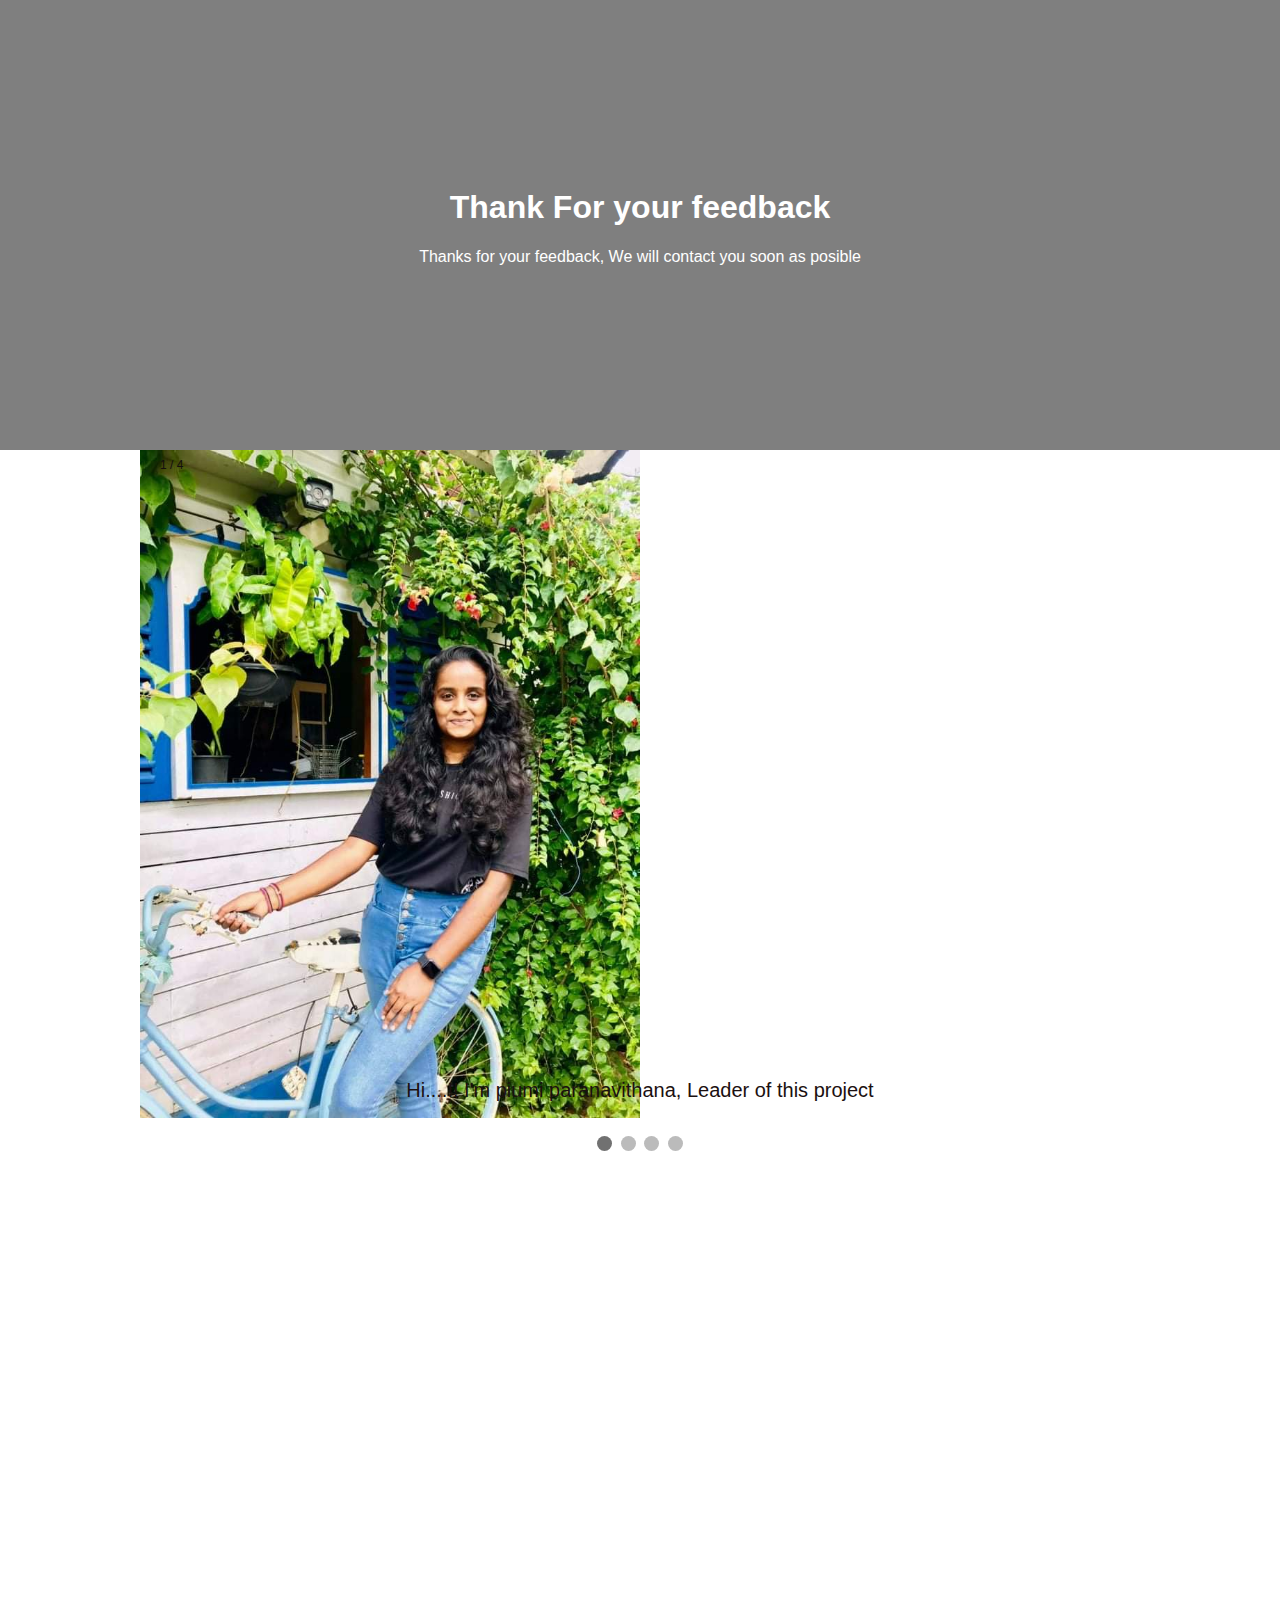
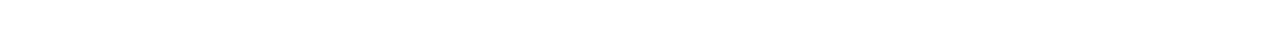
<file: contactUS/thankyou.html>
<!DOCTYPE html>
<html>
    <head>
        <title> feedback</title>
        <link rel="stylesheet" href="./contact.css">
        <link rel="icon" type="image/x-icon" href="./logo.jpg">
    </head>
    <body>
        <!----Hero banner-->
        <div class="hero-image">
            <div class="hero-text">
                <h1> Thank For your feedback</h1>
                <p>Thanks for your feedback, We will contact you soon as posible </p>
            </div>
        </div>
        
<div class="slideshow-container">

    <div class="mySlides fade">
      <div class="numbertext">1 / 4</div>
      <img src="./piyumi.jpeg" style="width:50%">
      <div class="text">Hi....!! I'm piumi paranavithana, Leader of this project</div>
    </div>
    
    <div class="mySlides fade">
      <div class="numbertext">2 / 4</div>
      <img src="./yashora.PNG" style="width:50%">
      <div class="text">Hi.....!! I'm Yashora UI and UX designer of this project</div>
    </div>
    
    <div class="mySlides fade">
      <div class="numbertext">3 / 4</div>
      <img src="./Dulaj.JPG" style="width:50%">
      <div class="text">Hi......!! I'm Dulaj yapa , Backend developer</div>
    </div>
    
    </div>
    <div class="mySlides fade">
        <div class="numbertext">4 / 4</div>
        <img src="./Thanusha.jpg" style="width: 500px; text-align: center;">
        <div class="text">Hi.....!! I'm Thanusha, frontend developer</div>
    </div>
      
</div>
    <br>
    
    <div style="text-align:center">
      <span class="dot"></span> 
      <span class="dot"></span> 
      <span class="dot"></span> 
      <span class="dot"></span> 
    </div>
    
    <script>
    let slideIndex = 0;
    showSlides();
    
    function showSlides() {
      let i;
      let slides = document.getElementsByClassName("mySlides");
      let dots = document.getElementsByClassName("dot");
      for (i = 0; i < slides.length; i++) {
        slides[i].style.display = "none";  
      }
      slideIndex++;
      if (slideIndex > slides.length) {slideIndex = 1}    
      for (i = 0; i < dots.length; i++) {
        dots[i].className = dots[i].className.replace(" active", "");
      }
      slides[slideIndex-1].style.display = "block";  
      dots[slideIndex-1].className += " active";
      setTimeout(showSlides, 2000); // Change image every 2 seconds
    }
    </script>
        <!---- Google map-->
        <div>
            <iframe src="https://www.google.com/maps/embed?pb=!1m18!1m12!1m3!1d90485.26273825447!2d79.7875445764264!3d6.937315491058567!2m3!1f0!2f0!3f0!3m2!1i1024!2i768!4f13.1!3m3!1m2!1s0x3ae25b98d9f6559f%3A0x4e2e9a677f0608d3!2sOpen%20University!5e0!3m2!1ssi!2slk!4v1671153963908!5m2!1ssi!2slk" width="600" height="450" style="border:0;width:100%; height:500px;display:flex; filter:invert(100%); align-items: center; justify-content: center;flex-direction: column;" allowfullscreen="" loading="lazy" referrerpolicy="no-referrer-when-downgrade"></iframe> 
        </div>
    </body>
</html>
</file>
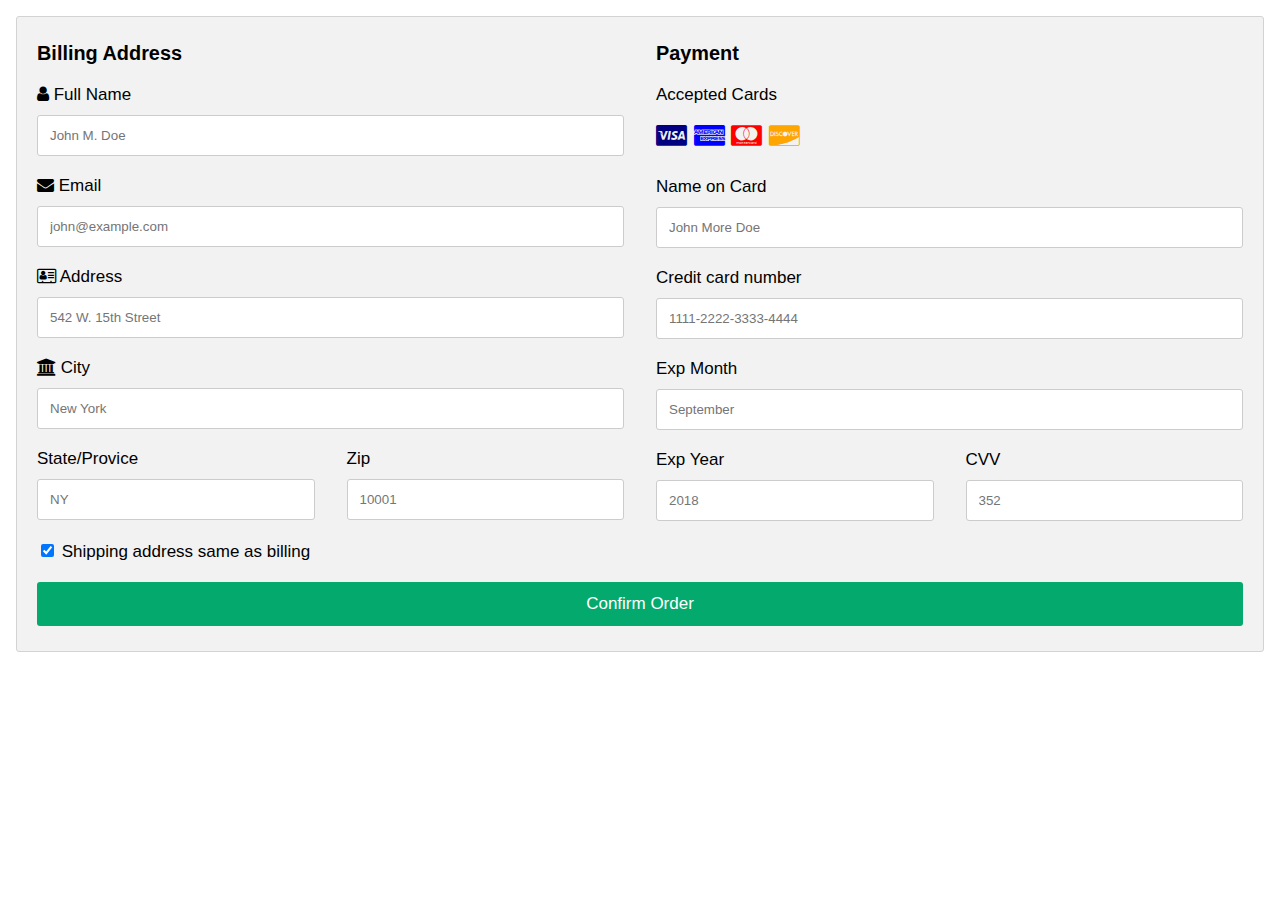
<file: project-shope-main/payment/checkout.html>
<!DOCTYPE html>
<html>
    <head>
        <meta name="viewport" content="width=device-width, initial-scale=1">
        <link rel="stylesheet" href="https://cdnjs.cloudflare.com/ajax/libs/font-awesome/4.7.0/css/font-awesome.min.css">
        <title>
         order Conferm page
        </title>
        <style>
        
body {
  font-family: Arial;
  font-size: 17px;
  padding: 8px;
}

* {
  box-sizing: border-box;
}

.row {
  display: -ms-flexbox; /* IE10 */
  display: flex;
  -ms-flex-wrap: wrap; /* IE10 */
  flex-wrap: wrap;
  margin: 0 -16px;
}

.col-25 {
  -ms-flex: 25%; /* IE10 */
  flex: 25%;
}

.col-50 {
  -ms-flex: 50%; /* IE10 */
  flex: 50%;
}

.col-75 {
  -ms-flex: 75%; /* IE10 */
  flex: 75%;
}

.col-25,
.col-50,
.col-75 {
  padding: 0 16px;
}

.container {
  background-color: #f2f2f2;
  padding: 5px 20px 15px 20px;
  border: 1px solid lightgrey;
  border-radius: 3px;
}

input[type=text] {
  width: 100%;
  margin-bottom: 20px;
  padding: 12px;
  border: 1px solid #ccc;
  border-radius: 3px;
}

label {
  margin-bottom: 10px;
  display: block;
}

.icon-container {
  margin-bottom: 20px;
  padding: 7px 0;
  font-size: 24px;
}

.btn {
  background-color: #04AA6D;
  color: white;
  padding: 12px;
  margin: 10px 0;
  border: none;
  width: 100%;
  border-radius: 3px;
  cursor: pointer;
  font-size: 17px;
}

.btn:hover {
  background-color: #45a049;
}

a {
  color: #2196F3;
}

hr {
  border: 1px solid lightgrey;
}

span.price {
  float: right;
  color: grey;
}

/* Responsive layout - when the screen is less than 800px wide, make the two columns stack on top of each other instead of next to each other (also change the direction - make the "cart" column go on top) */
@media (max-width: 800px) {
  .row {
    flex-direction: column-reverse;
  }
  .col-25 {
    margin-bottom: 20px;
  }
}

        </style>
    </head>
    <body>


        <div class="row">
            <div class="col-75">
              <div class="container">
                <form  method="post" action="">
                
                  <div class="row">
                    <div class="col-50">
                      <h3>Billing Address</h3>
                      <label for="fname"><i class="fa fa-user"></i> Full Name</label>
                      <input type="text" id="fname" name="firstname"  required placeholder="John M. Doe" >
                      <label for="email"><i class="fa fa-envelope"></i> Email</label>
                      <input type="text" id="email" name="email" required placeholder="john@example.com">
                      <label for="adr"><i class="fa fa-address-card-o"></i> Address</label>
                      <input type="text" id="adr" name="address" required placeholder="542 W. 15th Street">
                      <label for="city"><i class="fa fa-institution"></i> City</label>
                      <input type="text" id="city" name="city" required placeholder="New York">
          
                      <div class="row">
                        <div class="col-50">
                          <label for="state">State/Provice </label>
                          <input type="text" id="state" name="state"  required placeholder="NY">
                        </div>
                        <div class="col-50">
                          <label for="zip">Zip</label>
                          <input type="text" id="zip" name="zip" placeholder="10001">
                        </div>
                      </div>
                    </div>
          
                    <div class="col-50">
                      <h3>Payment</h3>
                      <label for="fname">Accepted Cards</label>
                      <div class="icon-container">
                        <i class="fa fa-cc-visa" style="color:navy;"></i>
                        <i class="fa fa-cc-amex" style="color:blue;"></i>
                        <i class="fa fa-cc-mastercard" style="color:red;"></i>
                        <i class="fa fa-cc-discover" style="color:orange;"></i>
                      </div>
                      <label for="cname">Name on Card</label>
                      <input type="text" id="cname" name="cardname" required placeholder="John More Doe">
                      <label for="ccnum">Credit card number</label>
                      <input type="text" id="ccnum" name="cardnumber" required placeholder="1111-2222-3333-4444">
                      <label for="expmonth">Exp Month</label>
                      <input type="text" id="expmonth" name="expmonth" required placeholder="September">
                      <div class="row">
                        <div class="col-50">
                          <label for="expyear">Exp Year</label>
                          <input type="text" id="expyear" name="expyear" required placeholder="2018">
                        </div>
                        <div class="col-50">
                          <label for="cvv">CVV</label>
                          <input type="text" id="cvv" name="cvv" required placeholder="352">
                        </div>
                      </div>
                    </div>
                    
                  </div>
                  <label>
                    <input type="checkbox" checked="checked" name="sameadr"> Shipping address same as billing
                  </label>
                  <input type="submit" value="Confirm Order"  class="btn">
                </form>
            </div>
        </div>
 
            
            
    
    </body>
</html>
</file>
<file: contactUS/contact.css>
/*Css for hero banner*/
 body, html {
    width: 100%;
    height:100%;
    margin: 0;
    font-family: Arial, Helvetica, sans-serif;
   
  }
  * {box-sizing: border-box;}
  .mySlides {display: none;}
  img {vertical-align: middle;}

  .hero-image {
    background-image: linear-gradient(rgba(0, 0, 0, 0.5), rgba(0, 0, 0, 0.5)), url("https://www.feedingflorida.org/cms/resources/hero_images/find-food-w1440h550.jpg");
    height: 50%;
    background-position: center;
    background-repeat: no-repeat;
    background-size: cover;
    position: relative;
  }
  
  .hero-text {
    text-align: center;
    position: absolute;
    top: 50%;
    left: 50%;
    transform: translate(-50%, -50%);
    color: white;
  }
  
  .hero-text button {
    border: none;
    outline: 0;
    display: inline-block;
    padding: 10px 25px;
    color: black;
    background-color: #ddd;
    text-align: center;
    cursor: pointer;
  }
  
  .hero-text button:hover {
    background-color: #555;
    color: white;
  } 
 
 /* Css for contact forum*/
 body{
    font-family: Arial, Helvetica, sans-serif;
}
*{
    box-sizing: border-box;
}

input[type=text],textarea{
  width: 100%;
  padding: 12px;
  border: 1px solid #ccc;
  border-radius: 4px;
  box-sizing: border-box;
  box-sizing: 6px;
  resize: vertical;

}
input[type=submit]{
  background-color: #04AA6D;
  color: white;
  padding: 12px 20px;
  border: none;
  border-radius: 4px;
  cursor: pointer;
}
input[type=submit] :hover {
  background-color: #45a049;
}
.container{
    border-radius: 5px;
    background-color: #f2f2f2;
    padding: 20px;
}
.form-container form .error-msg{
  margin:10px 0;
  display: block;
  background: crimson;
  color:#fff;
  border-radius: 5px;
  font-size: 20px;
  padding:10px;
}
.form-container form .form-btn{
  background: #fbd0d9;
  color:crimson;
  text-transform: capitalize;
  font-size: 20px;
  cursor: pointer;
}

.form-container form .form-btn:hover{
  background: crimson;
  color:#fff;
}


/*Thank page css*/

/* Slideshow container */
.slideshow-container {
    max-width: 1000px;
    position: relative;
    margin: auto;
  }
  
  /* Caption text */
  .text {
    color: #1b1010;
    font-size: 20px;
    padding: 8px 12px;
    position: absolute;
    bottom: 8px;
    width: 100%;
    text-align: center;
  }
  
  /* Number text (1/3 etc) */
  .numbertext {
    color: #140f0f;
    font-size: 12px;
    padding: 8px 20px;
    position: absolute;
    top: 0;
  }
  
  /* The dots/bullets/indicators */
  .dot {
    height: 15px;
    width: 15px;
    margin: 0 2px;
    background-color: #bbb;
    border-radius: 50%;
    display: inline-block;
    transition: background-color 0.6s ease;
  }
  
  .active {
    background-color: #717171;
  }
  
  /* Fading animation */
  .fade {
    animation-name: fade;
    animation-duration: 1.5s;
  }
  
  @keyframes fade {
    from {opacity: .4} 
    to {opacity: 1}
  }
  
  /* On smaller screens, decrease text size */
  @media only screen and (max-width: 300px) {
    .text {font-size: 11px}
  }
</file>
